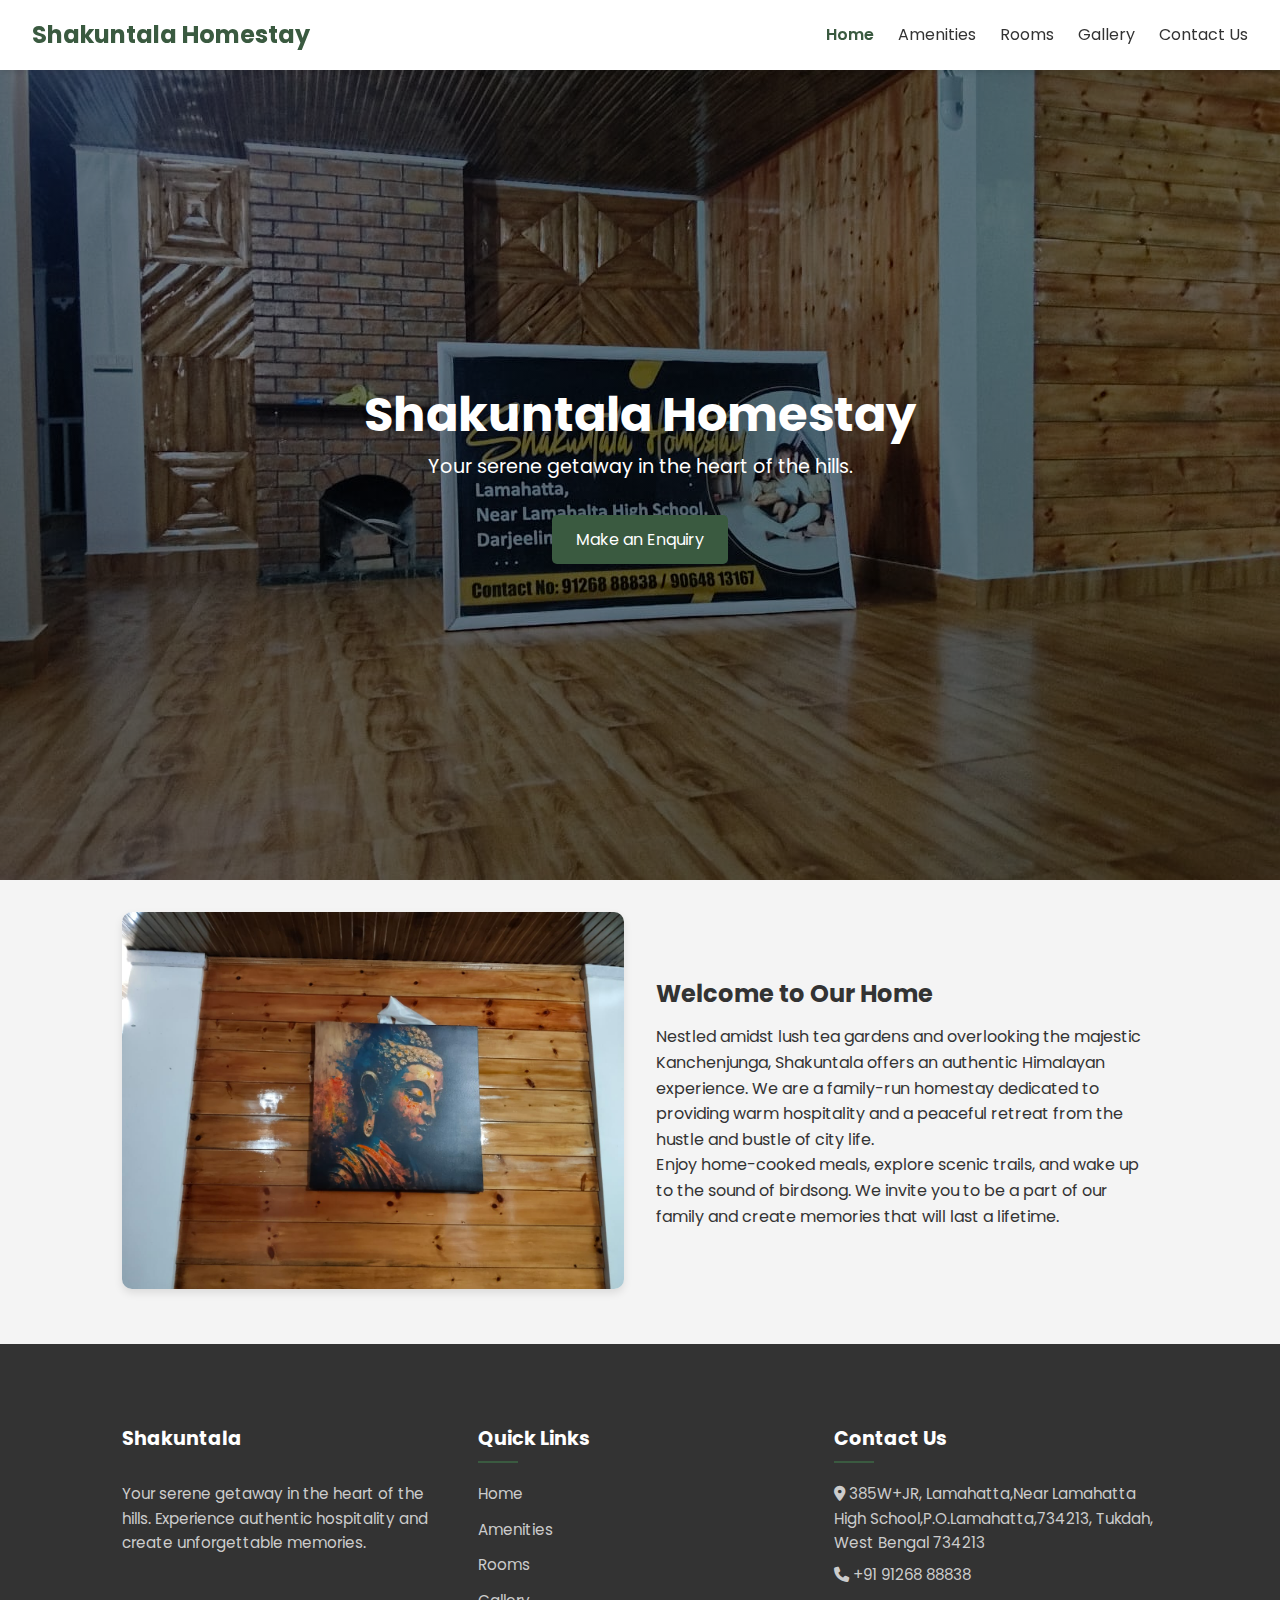
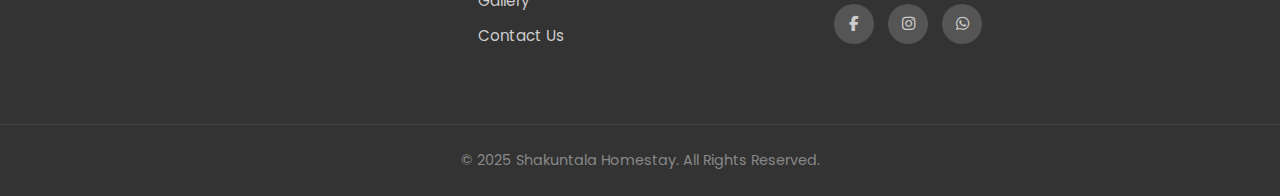
<file: index.html>
<!DOCTYPE html>
<html lang="en">
<head>
    <meta charset="UTF-8">
    <meta name="viewport" content="width=device-width, initial-scale=1.0">
    <title>Shakuntala Homestay | Home</title>
    <link rel="stylesheet" href="styles.css">
    <link rel="stylesheet" href="https://cdnjs.cloudflare.com/ajax/libs/font-awesome/6.5.2/css/all.min.css">
</head>
<body>

    <header>
        <nav class="navbar">
            <a href="index.html" class="nav-logo">Shakuntala Homestay</a>
            <ul class="nav-menu">
                <li class="nav-item"><a href="index.html" class="nav-link active">Home</a></li>
                <li class="nav-item"><a href="amenities.html" class="nav-link">Amenities</a></li>
                <li class="nav-item"><a href="room.html" class="nav-link">Rooms</a></li>
                <li class="nav-item"><a href="gallery.html" class="nav-link">Gallery</a></li>
                <li class="nav-item"><a href="contacts.html" class="nav-link">Contact Us</a></li>
            </ul>
            <div class="hamburger">
                <span class="bar"></span>
                <span class="bar"></span>
                <span class="bar"></span>
            </div>
        </nav>
    </header>

    <main>
        <section class="hero-section">
            <div class="hero-content">
                <h1>Shakuntala Homestay</h1>
                <p>Your serene getaway in the heart of the hills.</p>
                <a href="https://wa.me/919126888838/?text=Hello!%20I'm%20interested%20to%20book%20a%20room.%20Can%20you%20help%20me%3F
" class="btn">Make an Enquiry</a>
            </div>
        </section>

        <section class="container about-section">
            <div class="about-image">
                <img src="images/about-us.jpg" alt="Shakuntala Homestay">
            </div>
            <div class="about-content">
                <h2>Welcome to Our Home</h2>
                <p>Nestled amidst lush tea gardens and overlooking the majestic Kanchenjunga, Shakuntala offers an authentic Himalayan experience. We are a family-run homestay dedicated to providing warm hospitality and a peaceful retreat from the hustle and bustle of city life.</p>
                <p>Enjoy home-cooked meals, explore scenic trails, and wake up to the sound of birdsong. We invite you to be a part of our family and create memories that will last a lifetime.</p>
            </div>
        </section>
    </main>

    <footer class="site-footer">
        <div class="footer-container container">
            <div class="footer-column">
                <h4 class="footer-logo">Shakuntala</h4>
                <p>Your serene getaway in the heart of the hills. Experience authentic hospitality and create unforgettable memories.</p>
            </div>

            <div class="footer-column">
                <h4>Quick Links</h4>
                <ul class="footer-links">
                    <li><a href="index.html">Home</a></li>
                    <li><a href="amenities.html">Amenities</a></li>
                    <li><a href="room.html">Rooms</a></li>
                    <li><a href="gallery.html">Gallery</a></li>
                    <li><a href="contacts.html">Contact Us</a></li>
                </ul>
            </div>

            <div class="footer-column">
                <h4>Contact Us</h4>
                <p><i class="fas fa-map-marker-alt"></i> 385W+JR, Lamahatta,Near Lamahatta High School,P.O.Lamahatta,734213, Tukdah, West Bengal 734213</p>
                <p><i class="fas fa-phone"></i> <a href="tel:+919876543210">+91 91268 88838</a></p>
                <div class="footer-social">
                    <a href="#" class="social-icon"><i class="fab fa-facebook-f"></i></a>
                    <a href="#" class="social-icon"><i class="fab fa-instagram"></i></a>
                    <a href="#" class="social-icon"><i class="fab fa-whatsapp"></i></a>
                </div>
            </div>
        </div>

        <div class="footer-bottom">
            <p>© 2025 Shakuntala Homestay. All Rights Reserved.</p>
        </div>
    </footer>

    <script src="scripts.js"></script>
</body>
</html>
</file>
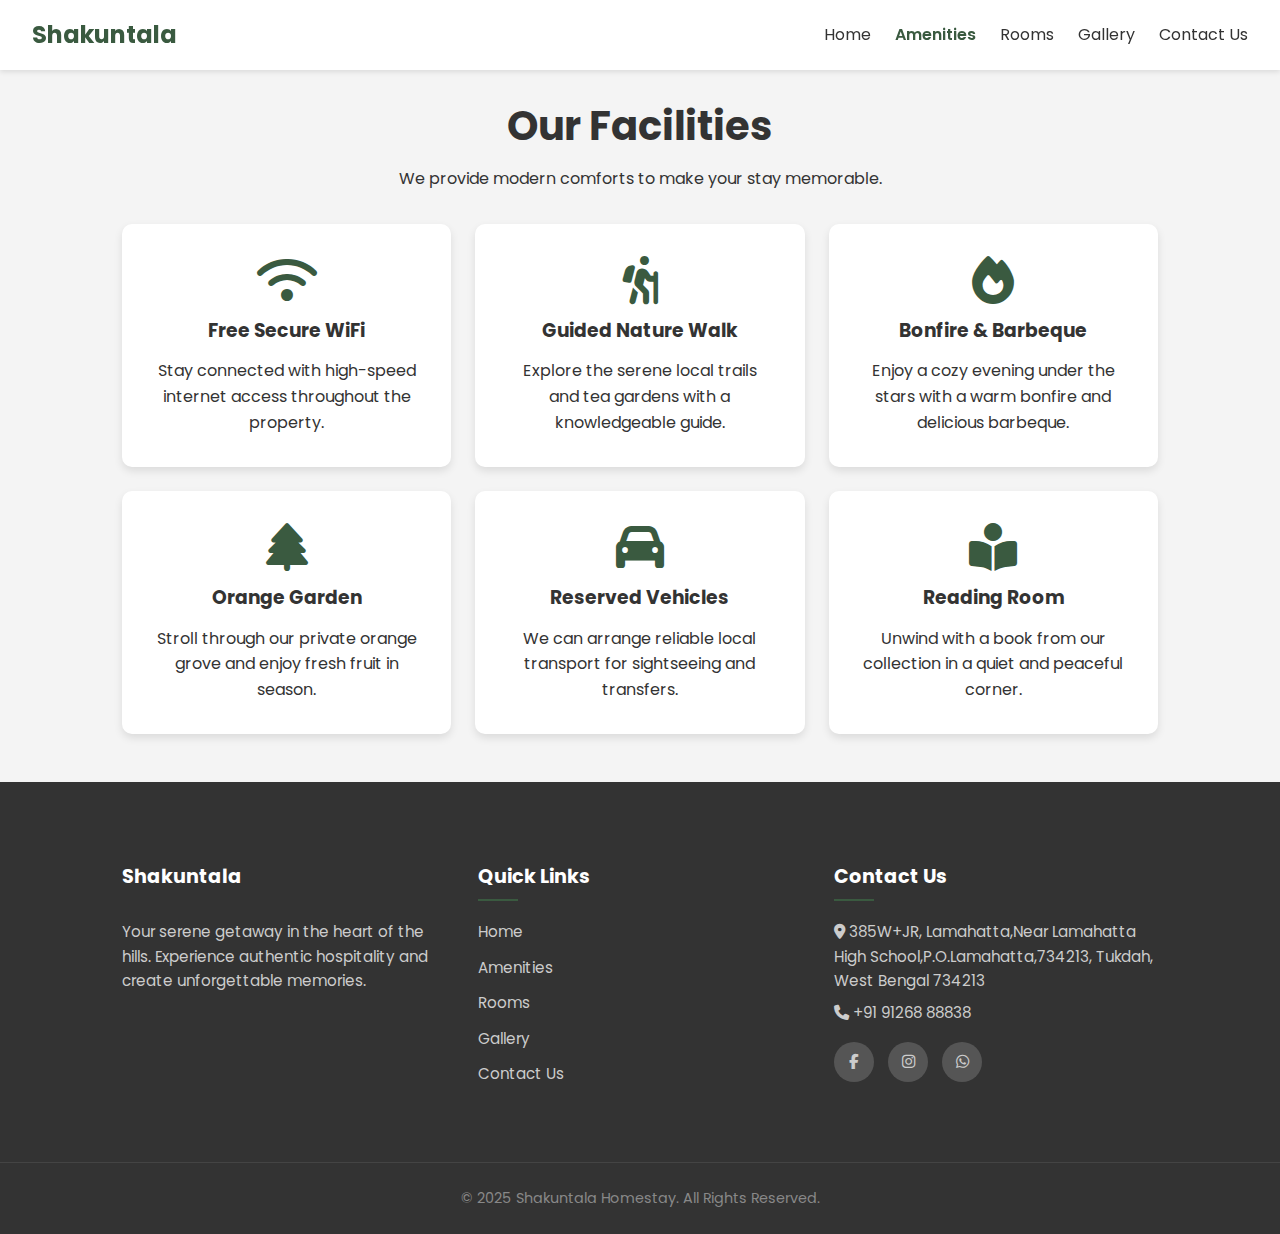
<file: amenities.html>
<!DOCTYPE html>
<html lang="en">
<head>
    <meta charset="UTF-8">
    <meta name="viewport" content="width=device-width, initial-scale=1.0">
    <title>Our Amenities | Shakuntala</title>
    <link rel="stylesheet" href="styles.css">
    <link rel="stylesheet" href="https://cdnjs.cloudflare.com/ajax/libs/font-awesome/6.5.2/css/all.min.css">
</head>
<body>

    <header>
        <nav class="navbar">
            <a href="index.html" class="nav-logo">Shakuntala</a>
            <ul class="nav-menu">
                <li class="nav-item"><a href="index.html" class="nav-link">Home</a></li>
                <li class="nav-item"><a href="amenities.html" class="nav-link active">Amenities</a></li>
                <li class="nav-item"><a href="room.html" class="nav-link">Rooms</a></li>
                <li class="nav-item"><a href="gallery.html" class="nav-link">Gallery</a></li>
                <li class="nav-item"><a href="contacts.html" class="nav-link">Contact Us</a></li>
            </ul>
            <div class="hamburger">
                <span class="bar"></span>
                <span class="bar"></span>
                <span class="bar"></span>
            </div>
        </nav>
    </header>

    <main>
        <section class="container page-header">
            <h1>Our Facilities</h1>
            <p>We provide modern comforts to make your stay memorable.</p>
        </section>

        <section class="container amenities-grid">
            <div class="amenity-card">
                <i class="fas fa-wifi"></i>
                <h3>Free Secure WiFi</h3>
                <p>Stay connected with high-speed internet access throughout the property.</p>
            </div>
            <div class="amenity-card">
                <i class="fas fa-person-hiking"></i>
                <h3>Guided Nature Walk</h3>
                <p>Explore the serene local trails and tea gardens with a knowledgeable guide.</p>
            </div>
            <div class="amenity-card">
                <i class="fas fa-fire"></i>
                <h3>Bonfire & Barbeque</h3>
                <p>Enjoy a cozy evening under the stars with a warm bonfire and delicious barbeque.</p>
            </div>
            <div class="amenity-card">
                <i class="fas fa-tree"></i>
                <h3>Orange Garden</h3>
                <p>Stroll through our private orange grove and enjoy fresh fruit in season.</p>
            </div>
            <div class="amenity-card">
                <i class="fas fa-car"></i>
                <h3>Reserved Vehicles</h3>
                <p>We can arrange reliable local transport for sightseeing and transfers.</p>
            </div>
            <div class="amenity-card">
                <i class="fas fa-book-open-reader"></i>
                <h3>Reading Room</h3>
                <p>Unwind with a book from our collection in a quiet and peaceful corner.</p>
            </div>
        </section>
    </main>

    <footer class="site-footer">
        <div class="footer-container container">
            <div class="footer-column">
                <h4 class="footer-logo">Shakuntala</h4>
                <p>Your serene getaway in the heart of the hills. Experience authentic hospitality and create unforgettable memories.</p>
            </div>

            <div class="footer-column">
                <h4>Quick Links</h4>
                <ul class="footer-links">
                    <li><a href="index.html">Home</a></li>
                    <li><a href="amenities.html">Amenities</a></li>
                    <li><a href="room.html">Rooms</a></li>
                    <li><a href="gallery.html">Gallery</a></li>
                    <li><a href="contacts.html">Contact Us</a></li>
                </ul>
            </div>

            <div class="footer-column">
                <h4>Contact Us</h4>
                <p><i class="fas fa-map-marker-alt"></i> 385W+JR, Lamahatta,Near Lamahatta High School,P.O.Lamahatta,734213, Tukdah, West Bengal 734213</p>
                <p><i class="fas fa-phone"></i> <a href="tel:+919876543210">+91 91268 88838</a></p>
                <div class="footer-social">
                    <a href="#" class="social-icon"><i class="fab fa-facebook-f"></i></a>
                    <a href="#" class="social-icon"><i class="fab fa-instagram"></i></a>
                    <a href="#" class="social-icon"><i class="fab fa-whatsapp"></i></a>
                </div>
            </div>
        </div>

        <div class="footer-bottom">
            <p>© 2025 Shakuntala Homestay. All Rights Reserved.</p>
        </div>
    </footer>

    <script src="scripts.js"></script>
</body>
</html>
</file>
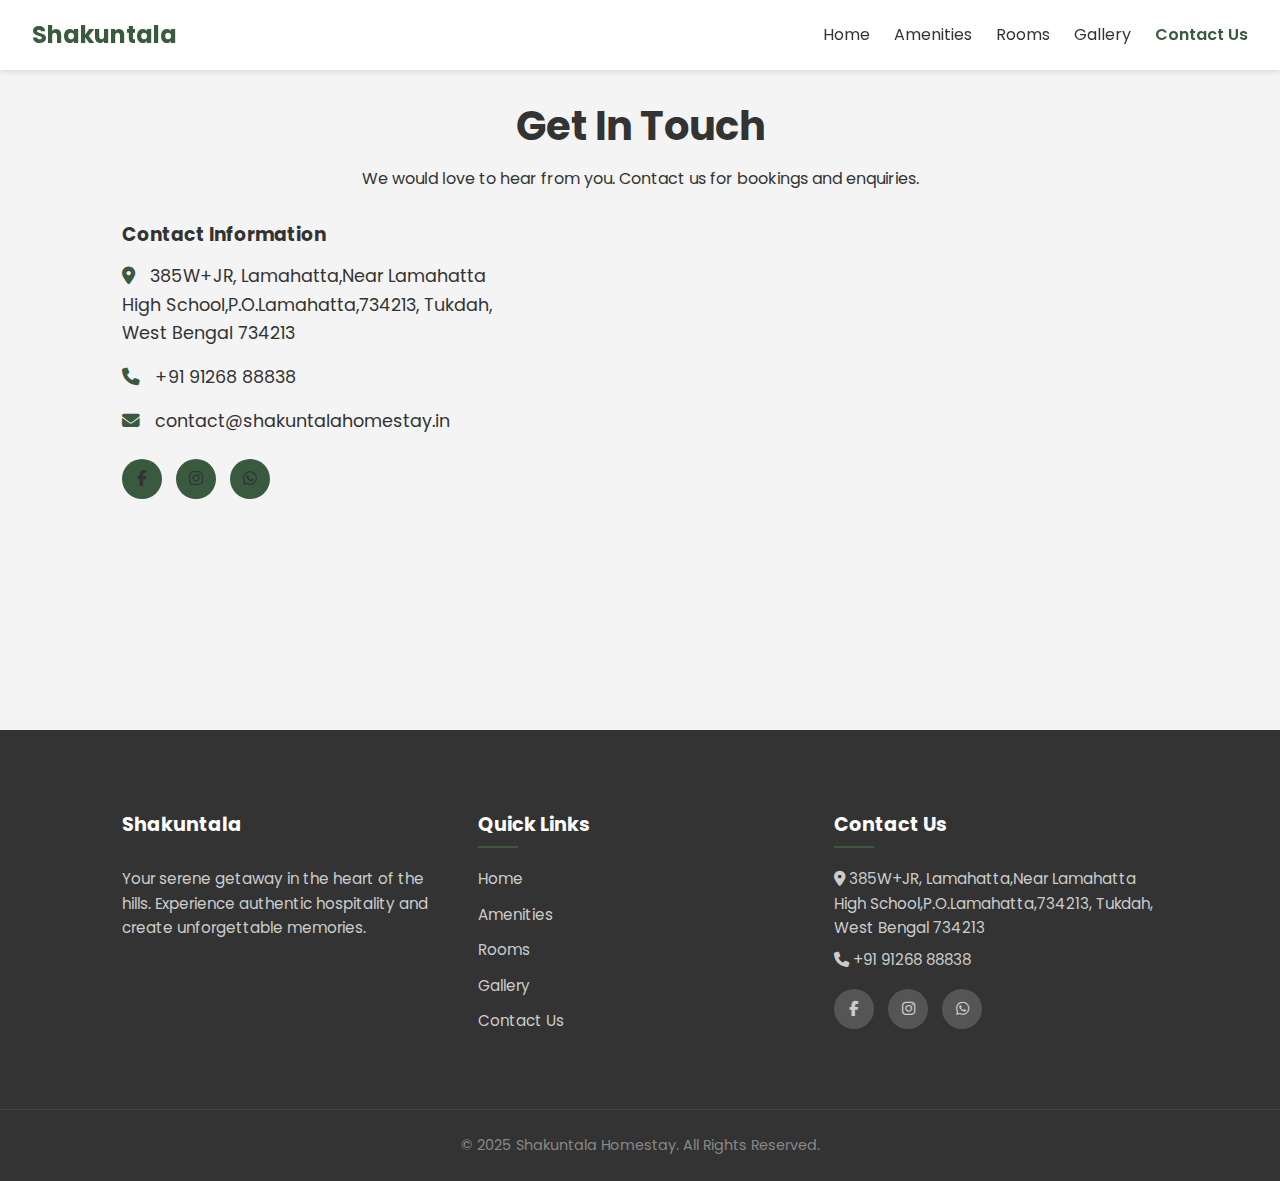
<file: contacts.html>
<!DOCTYPE html>
<html lang="en">
<head>
    <meta charset="UTF-8">
    <meta name="viewport" content="width=device-width, initial-scale=1.0">
    <title>Contact Us | Shakuntala</title>
    <link rel="stylesheet" href="styles.css">
    <link rel="stylesheet" href="https://cdnjs.cloudflare.com/ajax/libs/font-awesome/6.5.2/css/all.min.css">
</head>
<body>

    <header>
        <nav class="navbar">
            <a href="index.html" class="nav-logo">Shakuntala</a>
            <ul class="nav-menu">
                <li class="nav-item"><a href="index.html" class="nav-link">Home</a></li>
                <li class="nav-item"><a href="amenities.html" class="nav-link">Amenities</a></li>
                <li class="nav-item"><a href="room.html" class="nav-link">Rooms</a></li>
                <li class="nav-item"><a href="gallery.html" class="nav-link">Gallery</a></li>
                <li class="nav-item"><a href="contacts.html" class="nav-link active">Contact Us</a></li>
            </ul>
            <div class="hamburger">S
                <span class="bar"></span>
                <span class="bar"></span>
                <span class="bar"></span>
            </div>
        </nav>
    </header>

    <main>
        <section class="container page-header">
            <h1>Get In Touch</h1>
            <p>We would love to hear from you. Contact us for bookings and enquiries.</p>
        </section>

        <section class="container contact-section">
            <div class="contact-details">
                <h3>Contact Information</h3>
                <p><i class="fas fa-map-marker-alt"></i> 385W+JR, Lamahatta,Near Lamahatta High School,P.O.Lamahatta,734213, Tukdah, West Bengal 734213</p>
                <p><i class="fas fa-phone"></i> <a href="tel:+919876543210">+91 91268 88838</a></p>
                <p><i class="fas fa-envelope"></i> <a href="mailto:contact@darjeelingpines.com">contact@shakuntalahomestay.in</a></p>
                
                <div class="social-media">
                    <a href="#" class="social-icon"><i class="fab fa-facebook-f"></i></a>
                    <a href="#" class="social-icon"><i class="fab fa-instagram"></i></a>
                    <a href="#" class="social-icon"><i class="fab fa-whatsapp"></i></a>
                </div>
            </div>
            <div class="contact-map">
                <iframe
                    src="https://www.google.com/maps/embed?pb=!1m18!1m12!1m3!1d3553.0861879235654!2d88.34724729999999!3d27.059027300000004!2m3!1f0!2f0!3f0!3m2!1i1024!2i768!4f13.1!3m3!1m2!1s0x39e4250022a07957%3A0xb5e4e205922b4a11!2sShakuntala%20Homestay!5e0!3m2!1sen!2sin!4v1757251214872!5m2!1sen!2sin" 
                    width="100%" 
                    height="450" 
                    style="border:0;" 
                    allowfullscreen="" 
                    loading="lazy" 
                    referrerpolicy="no-referrer-when-downgrade">
                </iframe>
            </div>
        </section>

    </main>

    <footer class="site-footer">
        <div class="footer-container container">
            <div class="footer-column">
                <h4 class="footer-logo">Shakuntala</h4>
                <p>Your serene getaway in the heart of the hills. Experience authentic hospitality and create unforgettable memories.</p>
            </div>

            <div class="footer-column">
                <h4>Quick Links</h4>
                <ul class="footer-links">
                    <li><a href="index.html">Home</a></li>
                    <li><a href="amenities.html">Amenities</a></li>
                    <li><a href="room.html">Rooms</a></li>
                    <li><a href="gallery.html">Gallery</a></li>
                    <li><a href="contacts.html">Contact Us</a></li>
                </ul>
            </div>

            <div class="footer-column">
                <h4>Contact Us</h4>
                <p><i class="fas fa-map-marker-alt"></i> 385W+JR, Lamahatta,Near Lamahatta High School,P.O.Lamahatta,734213, Tukdah, West Bengal 734213</p>
                <p><i class="fas fa-phone"></i> <a href="tel:+919876543210">+91 91268 88838</a></p>
                <div class="footer-social">
                    <a href="#" class="social-icon"><i class="fab fa-facebook-f"></i></a>
                    <a href="#" class="social-icon"><i class="fab fa-instagram"></i></a>
                    <a href="#" class="social-icon"><i class="fab fa-whatsapp"></i></a>
                </div>
            </div>
        </div>

        <div class="footer-bottom">
            <p>© 2025 Shakuntala Homestay. All Rights Reserved.</p>
        </div>
    </footer>

    <script src="scripts.js"></script>
</body>
</html>
</file>
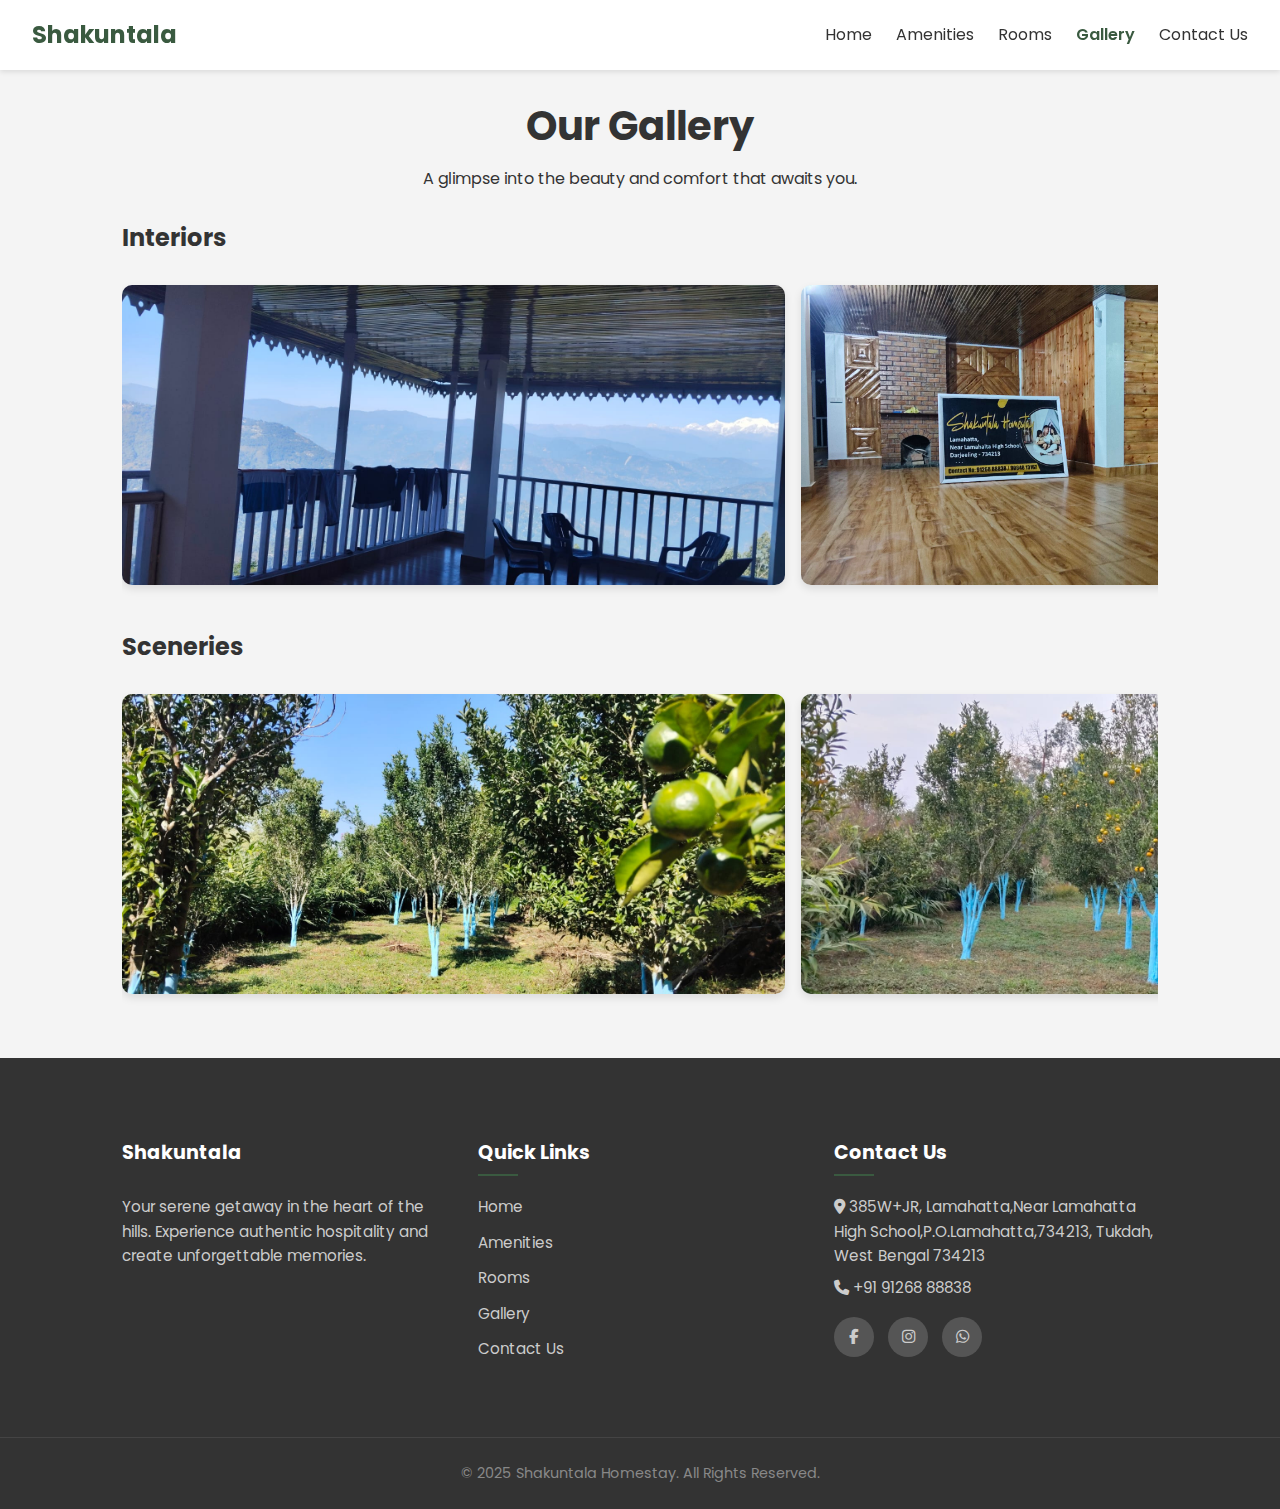
<file: gallery.html>
<!DOCTYPE html>
<html lang="en">
<head>
    <meta charset="UTF-8">
    <meta name="viewport" content="width=device-width, initial-scale=1.0">
    <title>Gallery | Shakuntala</title>
    <link rel="stylesheet" href="styles.css">
    <link rel="stylesheet" href="https://cdnjs.cloudflare.com/ajax/libs/font-awesome/6.5.2/css/all.min.css">
</head>
<body>

    <header>
        <nav class="navbar">
            <a href="index.html" class="nav-logo">Shakuntala</a>
            <ul class="nav-menu">
                <li class="nav-item"><a href="index.html" class="nav-link">Home</a></li>
                <li class="nav-item"><a href="amenities.html" class="nav-link">Amenities</a></li>
                <li class="nav-item"><a href="room.html" class="nav-link">Rooms</a></li>
                <li class="nav-item"><a href="gallery.html" class="nav-link active">Gallery</a></li>
                <li class="nav-item"><a href="contacts.html" class="nav-link">Contact Us</a></li>
            </ul>
            <div class="hamburger">
                <span class="bar"></span>
                <span class="bar"></span>
                <span class="bar"></span>
            </div>
        </nav>
    </header>

    <main>
        <section class="container page-header">
            <h1>Our Gallery</h1>
            <p>A glimpse into the beauty and comfort that awaits you.</p>
        </section>

        <section class="container">
            <h2>Interiors</h2>
            <div class="gallery-container">
                <div class="gallery-item"><img src="/images/interior/1.jpg" alt="Interior view"></div>
                <div class="gallery-item"><img src="/images/interior/2.jpg" alt="Interior view"></div>
                <div class="gallery-item"><img src="/images/interior/3.jpg" alt="Interior view"></div>
                <div class="gallery-item"><img src="/images/interior/4.jpg" alt="Interior view"></div>
                <div class="gallery-item"><img src="/images/interior/5.jpg" alt="Interior view"></div>
                <div class="gallery-item"><img src="/images/interior/6.jpg" alt="Interior view"></div>
                <div class="gallery-item"><img src="/images/interior/7.jpg" alt="Interior view"></div>
                <div class="gallery-item"><img src="/images/interior/8.jpg" alt="Interior view"></div>
                <div class="gallery-item"><img src="/images/interior/9.jpg" alt="Interior view"></div>
                <div class="gallery-item"><img src="/images/interior/10.jpg" alt="Interior view"></div>
                <div class="gallery-item"><img src="/images/interior/11.jpg" alt="Interior view"></div>
                <div class="gallery-item"><img src="/images/interior/12.jpg" alt="Interior view"></div>
                <div class="gallery-item"><img src="/images/interior/13.jpg" alt="Interior view"></div>
                <div class="gallery-item"><img src="/images/interior/14.jpg" alt="Interior view"></div>
                <div class="gallery-item"><img src="/images/interior/15.jpg" alt="Interior view"></div>
                <div class="gallery-item"><img src="/images/interior/16.jpg" alt="Interior view"></div>
                <div class="gallery-item"><img src="/images/interior/17.jpg" alt="Interior view"></div>
                <div class="gallery-item"><img src="/images/interior/18.jpg" alt="Interior view"></div>
                <div class="gallery-item"><img src="/images/interior/19.jpg" alt="Interior view"></div>
                <div class="gallery-item"><img src="/images/interior/20.jpg" alt="Interior view"></div>
            </div>
        </section>

        <section class="container">
            <h2>Sceneries</h2>
            <div class="gallery-container">
                <div class="gallery-item"><img src="/images/scenery/1.jpg" alt="Scenery"></div>
                <div class="gallery-item"><img src="/images/scenery/2.jpg" alt="Scenery"></div>
                <div class="gallery-item"><img src="/images/scenery/3.jpg" alt="Scenery"></div>
                <div class="gallery-item"><img src="/images/scenery/4.jpg" alt="Scenery"></div>
                <div class="gallery-item"><img src="/images/scenery/5.jpg" alt="Scenery"></div>
                <div class="gallery-item"><img src="/images/scenery/6.jpg" alt="Scenery"></div>
                <div class="gallery-item"><img src="/images/scenery/7.jpg" alt="Scenery"></div>
                <div class="gallery-item"><img src="/images/scenery/8.jpg" alt="Scenery"></div>
                <div class="gallery-item"><img src="/images/scenery/9.jpg" alt="Scenery"></div>
                <div class="gallery-item"><img src="/images/scenery/10.jpg" alt="Scenery"></div>
                <div class="gallery-item"><img src="/images/scenery/11.jpg" alt="Scenery"></div>
                <div class="gallery-item"><img src="/images/scenery/12.jpg" alt="Scenery"></div>
                <div class="gallery-item"><img src="/images/scenery/13.jpg" alt="Scenery"></div>
                <div class="gallery-item"><img src="/images/scenery/14.jpg" alt="Scenery"></div>
                <div class="gallery-item"><img src="/images/scenery/15.jpg" alt="Scenery"></div>
                <div class="gallery-item"><img src="/images/scenery/16.jpg" alt="Scenery"></div>
                <div class="gallery-item"><img src="/images/scenery/17.jpg" alt="Scenery"></div>
                <div class="gallery-item"><img src="/images/scenery/18.jpg" alt="Scenery"></div>
                <div class="gallery-item"><img src="/images/scenery/19.jpg" alt="Scenery"></div>
                <div class="gallery-item"><img src="/images/scenery/20.jpg" alt="Scenery"></div>
                <div class="gallery-item"><img src="/images/scenery/21.jpg" alt="Scenery"></div>
                <div class="gallery-item"><img src="/images/scenery/22.jpg" alt="Scenery"></div>
                <div class="gallery-item"><img src="/images/scenery/23.jpg" alt="Scenery"></div>
                <div class="gallery-item"><img src="/images/scenery/24.jpg" alt="Scenery"></div>
                <div class="gallery-item"><img src="/images/scenery/25.jpg" alt="Scenery"></div>
                <div class="gallery-item"><img src="/images/scenery/26.jpg" alt="Scenery"></div>
                <div class="gallery-item"><img src="/images/scenery/27.jpg" alt="Scenery"></div>
            </div>
        </section>
    </main>

    <footer class="site-footer">
        <div class="footer-container container">
            <div class="footer-column">
                <h4 class="footer-logo">Shakuntala</h4>
                <p>Your serene getaway in the heart of the hills. Experience authentic hospitality and create unforgettable memories.</p>
            </div>

            <div class="footer-column">
                <h4>Quick Links</h4>
                <ul class="footer-links">
                    <li><a href="index.html">Home</a></li>
                    <li><a href="amenities.html">Amenities</a></li>
                    <li><a href="room.html">Rooms</a></li>
                    <li><a href="gallery.html">Gallery</a></li>
                    <li><a href="contacts.html">Contact Us</a></li>
                </ul>
            </div>

            <div class="footer-column">
                <h4>Contact Us</h4>
                <p><i class="fas fa-map-marker-alt"></i> 385W+JR, Lamahatta,Near Lamahatta High School,P.O.Lamahatta,734213, Tukdah, West Bengal 734213</p>
                <p><i class="fas fa-phone"></i> <a href="tel:+919876543210">+91 91268 88838</a></p>
                <div class="footer-social">
                    <a href="#" class="social-icon"><i class="fab fa-facebook-f"></i></a>
                    <a href="#" class="social-icon"><i class="fab fa-instagram"></i></a>
                    <a href="#" class="social-icon"><i class="fab fa-whatsapp"></i></a>
                </div>
            </div>
        </div>

        <div class="footer-bottom">
            <p>© 2025 Shakuntala Homestay. All Rights Reserved.</p>
        </div>
    </footer>

    <script src="scripts.js"></script>
</body>
</html>
</file>
<file: styles.css>
/* Import a clean font from Google Fonts */
@import url('https://fonts.googleapis.com/css2?family=Poppins:wght@300;400;600;700&display=swap');

/* CSS Variables for easy theme management */
:root {
    --primary-color: #3a5a40; /* A calm, natural green */
    --secondary-color: #588157;
    --text-color: #333;
    --bg-color: #f4f4f4;
    --light-color: #fff;
    --box-shadow: 0 4px 8px rgba(0,0,0,0.1);
}

/* Basic Reset */
* {
    margin: 0;
    padding: 0;
    box-sizing: border-box;
}

body {
    font-family: 'Poppins', sans-serif;
    line-height: 1.6;
    color: var(--text-color);
    background-color: var(--bg-color);
}

/* Utility Classes */
.container {
    max-width: 1100px;
    margin: 2rem auto;
    padding: 0 2rem;
}

.btn {
    display: inline-block;
    padding: 12px 24px;
    background: var(--primary-color);
    color: var(--light-color);
    text-decoration: none;
    border-radius: 5px;
    transition: background 0.3s ease;
    border: none;
    cursor: pointer;
}

.btn:hover {
    background: var(--secondary-color);
}

h1, h2, h3 {
    margin-bottom: 1rem;
    line-height: 1.2;
}

/* Header and Navbar */
.navbar {
    display: flex;
    justify-content: space-between;
    align-items: center;
    padding: 1rem 2rem;
    background: var(--light-color);
    box-shadow: 0 2px 5px rgba(0,0,0,0.1);
    position: sticky;
    top: 0;
    z-index: 1000;
}

.nav-logo {
    font-size: 1.5rem;
    font-weight: 700;
    color: var(--primary-color);
    text-decoration: none;
}

.nav-menu {
    display: flex;
    list-style: none;
}

.nav-item {
    margin-left: 1.5rem;
}

.nav-link {
    text-decoration: none;
    color: var(--text-color);
    font-weight: 400;
    transition: color 0.3s ease;
}

.nav-link:hover,
.nav-link.active {
    color: var(--primary-color);
    font-weight: 600;
}

.hamburger {
    display: none;
    cursor: pointer;
}

.bar {
    display: block;
    width: 25px;
    height: 3px;
    margin: 5px auto;
    background-color: var(--text-color);
    transition: all 0.3s ease-in-out;
}

/* --- FOOTER --- */
.site-footer {
    background: #333; /* Using a specific dark grey for the footer */
    color: #ccc;
    padding: 3rem 0 0; /* Add padding at the top, none at the bottom */
    margin-top: 3rem;
    font-size: 0.95rem;
}

.footer-container {
    display: flex;
    justify-content: space-between;
    gap: 2rem;
    flex-wrap: wrap; /* Allows columns to stack on smaller screens */
    padding-bottom: 2rem;
}

.footer-column {
    flex: 1;
    min-width: 250px; /* Ensures columns don't get too squished */
}

.footer-column h4 {
    font-size: 1.2rem;
    color: var(--light-color);
    margin-bottom: 1.2rem;
    position: relative;
    padding-bottom: 0.5rem;
}

/* Adds a small accent line under footer headings */
.footer-column h4::after {
    content: '';
    position: absolute;
    left: 0;
    bottom: 0;
    width: 40px;
    height: 2px;
    background: var(--primary-color);
}

.footer-logo {
    font-size: 1.5rem;
    font-weight: 700;
}
.footer-logo::after {
    display: none; /* No accent line for the logo */
}

.footer-column p {
    margin-bottom: 0.5rem;
}

.footer-column a {
    color: #ccc;
    text-decoration: none;
    transition: color 0.3s ease;
}

.footer-column a:hover {
    color: var(--light-color);
}

.footer-links {
    list-style: none;
}

.footer-links li {
    margin-bottom: 0.7rem;
}

.footer-social {
    margin-top: 1rem;
}

/* Re-using the social icon style from the contact page */
.footer-social .social-icon {
    background: #555;
}
.footer-social .social-icon:hover {
    background: var(--primary-color);
}

.footer-bottom {
    border-top: 1px solid #444;
    text-align: center;
    padding: 1.5rem 0;
    font-size: 0.9rem;
    color: #888;
}


/* --- HOME PAGE --- */
/* Hero Section */
.hero-section {
    height: 90vh;
    background: linear-gradient(rgba(0,0,0,0.5), rgba(0,0,0,0.5)), url('/images/logo.jpg') no-repeat center center/cover;
    /* Replace with your hero background image */
    color: var(--light-color);
    display: flex;
    justify-content: center;
    align-items: center;
    text-align: center;
    padding: 0 1rem;
}

.hero-content h1 {
    font-size: 3rem;
    margin-bottom: 0.5rem;
}

.hero-content p {
    font-size: 1.2rem;
    margin-bottom: 2rem;
}

/* About Section */
.about-section {
    display: flex;
    gap: 2rem;
    align-items: center;
}

.about-image {
    flex: 1;
}

.about-image img {
    width: 100%;
    height: auto;
    border-radius: 10px;
    box-shadow: var(--box-shadow);
}

.about-content {
    flex: 1;
}


/* --- AMENITIES PAGE --- */
.page-header {
    text-align: center;
    margin-bottom: 2rem;
}

.page-header h1 {
    font-size: 2.5rem;
}

.amenities-grid {
    display: grid;
    grid-template-columns: repeat(auto-fit, minmax(280px, 1fr));
    gap: 1.5rem;
}

.amenity-card {
    background: var(--light-color);
    padding: 2rem;
    text-align: center;
    border-radius: 10px;
    box-shadow: var(--box-shadow);
    transition: transform 0.3s ease, box-shadow 0.3s ease;
}

.amenity-card:hover {
    transform: translateY(-10px);
    box-shadow: 0 8px 16px rgba(0,0,0,0.15);
}

.amenity-card i {
    font-size: 3rem;
    color: var(--primary-color);
    margin-bottom: 1rem;
}


/* --- ROOMS PAGE --- */
.rooms-grid {
    display: grid;
    grid-template-columns: repeat(auto-fit, minmax(320px, 1fr));
    gap: 2rem;
}

.room-card {
    background: var(--light-color);
    border-radius: 10px;
    box-shadow: var(--box-shadow);
    overflow: hidden;
    display: flex;
    flex-direction: column;
    transition: transform 0.3s ease, box-shadow 0.3s ease;
}

.room-card:hover {
    transform: translateY(-10px);
    box-shadow: 0 8px 16px rgba(0,0,0,0.15);
}

.room-card-img {
    width: 100%;
    height: 200px;
    object-fit: cover;
}

.room-card-content {
    padding: 1.5rem;
    flex-grow: 1;
    display: flex;
    flex-direction: column;
}

.room-card-content h3 {
    margin-top: 0;
}

.room-details {
    margin: 1rem 0;
    display: flex;
    flex-direction: column;
    gap: 0.5rem;
    flex-grow: 1;
}

.room-details span {
    color: #666;
}

/* --- GALLERY PAGE --- */
.gallery-container {
    display: flex;
    overflow-x: auto; /* This creates the 'rolling' effect */
    gap: 1rem;
    padding: 1rem 0;
    scrollbar-width: thin;
    scrollbar-color: var(--primary-color) var(--bg-color);
}

/* For Webkit browsers like Chrome, Safari */
.gallery-container::-webkit-scrollbar {
    height: 8px;
}
.gallery-container::-webkit-scrollbar-track {
    background: var(--bg-color);
}
.gallery-container::-webkit-scrollbar-thumb {
    background-color: var(--secondary-color);
    border-radius: 10px;
}

.gallery-item {
    flex: 0 0 auto; /* Prevents items from shrinking */
    height: 300px; /* All items will have the same height */
    border-radius: 10px;
    overflow: hidden;
    box-shadow: var(--box-shadow);
}

.gallery-item img {
    height: 100%; /* Image fills the container's height */
    width: auto; /* Width adjusts to maintain aspect ratio */
    object-fit: contain; /* Ensures the whole image is visible without cropping */
    display: block;
}


/* --- CONTACTS PAGE --- */
.contact-section {
    display: flex;
    gap: 2rem;
    flex-wrap: wrap;
}

.contact-details {
    flex: 1;
    min-width: 300px;
}

.contact-details p {
    margin-bottom: 1rem;
    font-size: 1.1rem;
}
.contact-details p i {
    margin-right: 10px;
    color: var(--primary-color);
}
.contact-details a {
    text-decoration: none;
    color: var(--text-color);
}
.contact-details a:hover {
    color: var(--primary-color);
}

.contact-map {
    flex: 1.5;
    min-width: 300px;
    min-height: 400px;
}
.contact-map iframe {
    border-radius: 10px;
}

.social-media {
    margin-top: 1.5rem;
}

.social-icon {
    display: inline-block;
    width: 40px;
    height: 40px;
    background: var(--primary-color);
    color: var(--light-color);
    border-radius: 50%;
    text-align: center;
    line-height: 40px;
    margin-right: 10px;
    transition: background 0.3s;
}
.social-icon:hover {
    background: var(--secondary-color);
}

/* --- RESPONSIVENESS --- */
@media(max-width: 768px) {
    .hamburger {
        display: block;
    }

    .hamburger.active .bar:nth-child(2) {
        opacity: 0;
    }
    .hamburger.active .bar:nth-child(1) {
        transform: translateY(8px) rotate(45deg);
    }
    .hamburger.active .bar:nth-child(3) {
        transform: translateY(-8px) rotate(-45deg);
    }

    .nav-menu {
        position: fixed;
        left: -100%;
        top: 70px; /* Adjust based on navbar height */
        flex-direction: column;
        background-color: var(--light-color);
        width: 100%;
        text-align: center;
        transition: 0.3s;
        box-shadow: 0 10px 20px rgba(0,0,0,0.1);
    }

    .nav-menu.active {
        left: 0;
    }

    .nav-item {
        margin: 1.5rem 0;
    }

    .hero-content h1 {
        font-size: 2.2rem;
    }

    .about-section {
        flex-direction: column;
    }
}
</file>
